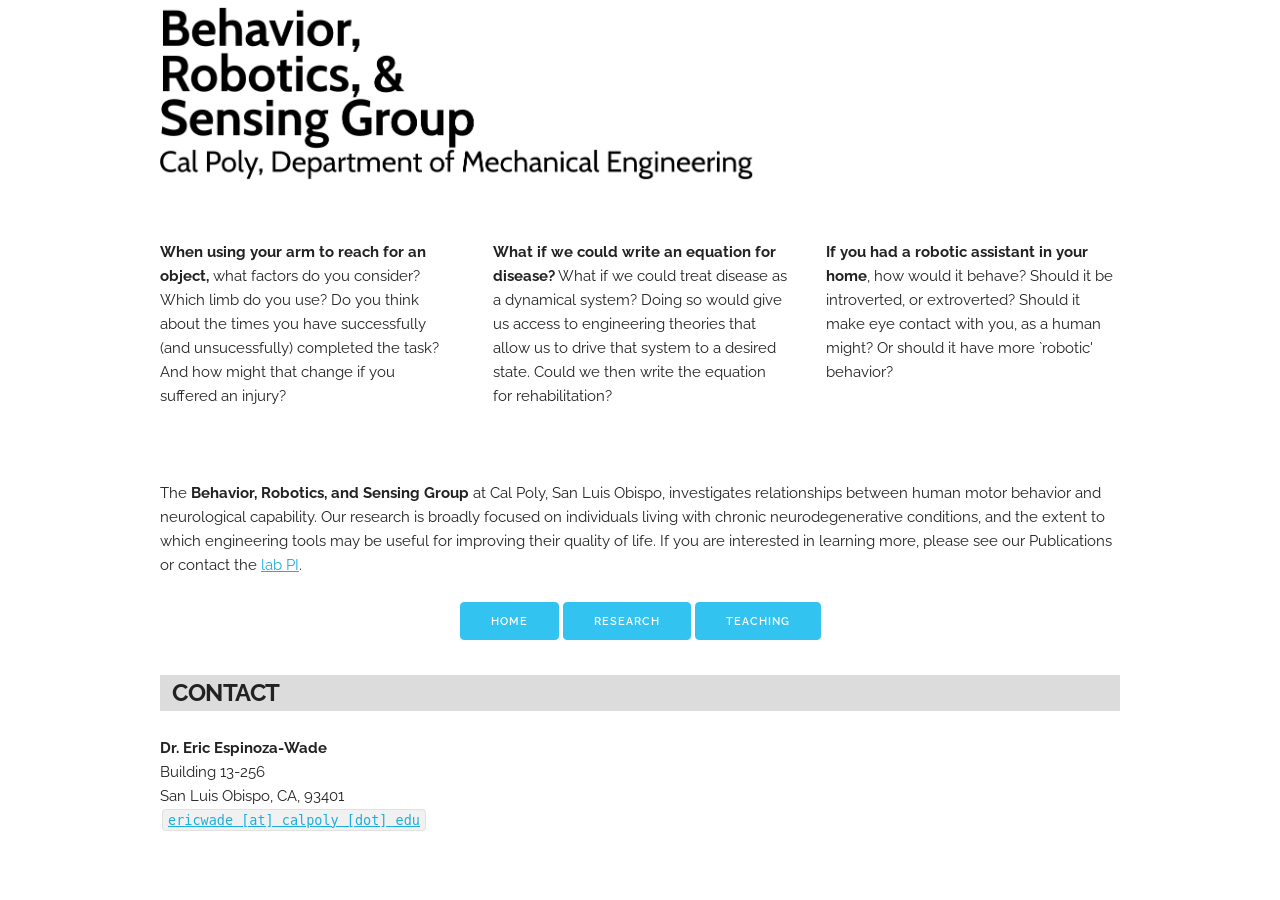
<file: index.html>
<!DOCTYPE html>
<html lang="en">
<head>

  <!-- Basic Page Needs
  –––––––––––––––––––––––––––––––––––––––––––––––––– -->
  <meta charset="utf-8">
  <title>Behavior, Robotics, and Sensing Group</title>
  <meta name="description" content="">
  <meta name="author" content="">

  <!-- Mobile Specific Metas
  –––––––––––––––––––––––––––––––––––––––––––––––––– -->
  <meta name="viewport" content="width=device-width, initial-scale=1">

  <!-- FONT
  –––––––––––––––––––––––––––––––––––––––––––––––––– -->
  <link href="//fonts.googleapis.com/css?family=Raleway:400,300,600" rel="stylesheet" type="text/css">

  <!-- CSS
  –––––––––––––––––––––––––––––––––––––––––––––––––– -->
  <link rel="stylesheet" href="normalize.css">
  <link rel="stylesheet" href="skeleton.css">

  <!-- Favicon
  –––––––––––––––––––––––––––––––––––––––––––––––––– -->
  <link rel="icon" type="image/png" href="images/favicon.png">

</head>
<body>

  <!-- Primary Page Layout
  –––––––––––––––––––––––––––––––––––––––––––––––––– -->
  
<!------------------------------------------------------------->
<!------------------------------------------------------------->
<!---GENERAL CONTENT ------------------------------------------>
<!------------------------------------------------------------->
<!------------------------------------------------------------->  
  <div class="container">
      <img src="webpageFONTS.png" width = 600px>  
  </div> 

  <div class="container">

     <div class= "row">
        <div class ="four columns" style="margin-top: 5%">
        <p><b>When using your arm to reach for an object,</b> what factors do you consider? Which limb do you use? Do you think about the times you have successfully (and unsucessfully) completed the task? And how might that change if you suffered an injury? </p>
        </div>
        <div class ="four columns" style="margin-top: 5%">
        <p><b>What if we could write an equation for disease?</b> What if we could treat disease as a dynamical system? Doing so would give us access to engineering theories that allow us to drive that system to a desired state. Could we then write the equation for rehabilitation? </p>
        </div>
        <div class ="four columns" style="margin-top: 5%">
        <p><b>If you had a robotic assistant in your home</b>, how would it behave? Should it be introverted, or extroverted? Should it make eye contact with you, as a human might? Or should it have more `robotic' behavior? </p>
        </div>
	 </div>
	 
	<div class="row">
      <div class="twelve columns" style="margin-top: 5%">
        <p>The <strong>Behavior, Robotics, and Sensing Group</strong> at Cal Poly, San Luis Obispo, investigates relationships between human motor behavior and neurological capability. Our research is broadly focused on individuals living with chronic neurodegenerative conditions, and the extent to which engineering tools may be useful for improving their quality of life. If you are interested in learning more, please see our Publications or contact the <a href="#contact">lab PI</a>. 
        </p>
      </div>
    </div> 	 
  </div>
  



<!------------------------------------------------------------->
<!------------------------------------------------------------->
<!-- RESEARCH SECTION ----------------------------------------> 
<!------------------------------------------------------------->
<!------------------------------------------------------------->

<div class="container">
    <div class="row">
      <div class="twelve columns">
		<p style="text-align: center">
        <a class="button button-primary" href="https://ericwadelab.github.io/">Home</a> 
		<a class="button button-primary" href="https://ericwadelab.github.io/pages/skeletonrsrch.html">Research</a> 
        <a class="button button-primary" href="https://ericwadelab.github.io/pages/skeletonteach.html">Teaching</a> 
		</p>
      </div>
   </div>
</div>

  
<!------------------------------------------------------------->
<!------------------------------------------------------------->  
<!-- CONTACT SECTION ----------------------------------------> 
<!------------------------------------------------------------->
<!------------------------------------------------------------->
  <div class="container">
    <div class="row">
      <div class="twelve columns">
	  <h5><b><p style="background-color: #dcdcdc; padding-left:0.5em">CONTACT</p></b></h5>
        <div id="contact" ></div> 
        <p>
        <strong>Dr. Eric Espinoza-Wade</strong><br>
        Building 13-256<br>
        San Luis Obispo, CA, 93401<br>
        <code><a href="mailto:ericwade@calpoly.edu">ericwade [at] calpoly [dot] edu</a></code>
        </p>
      </div>
    </div>
  </div>





<!-- End Document
  –––––––––––––––––––––––––––––––––––––––––––––––––– -->
</body>
</html>
</file>
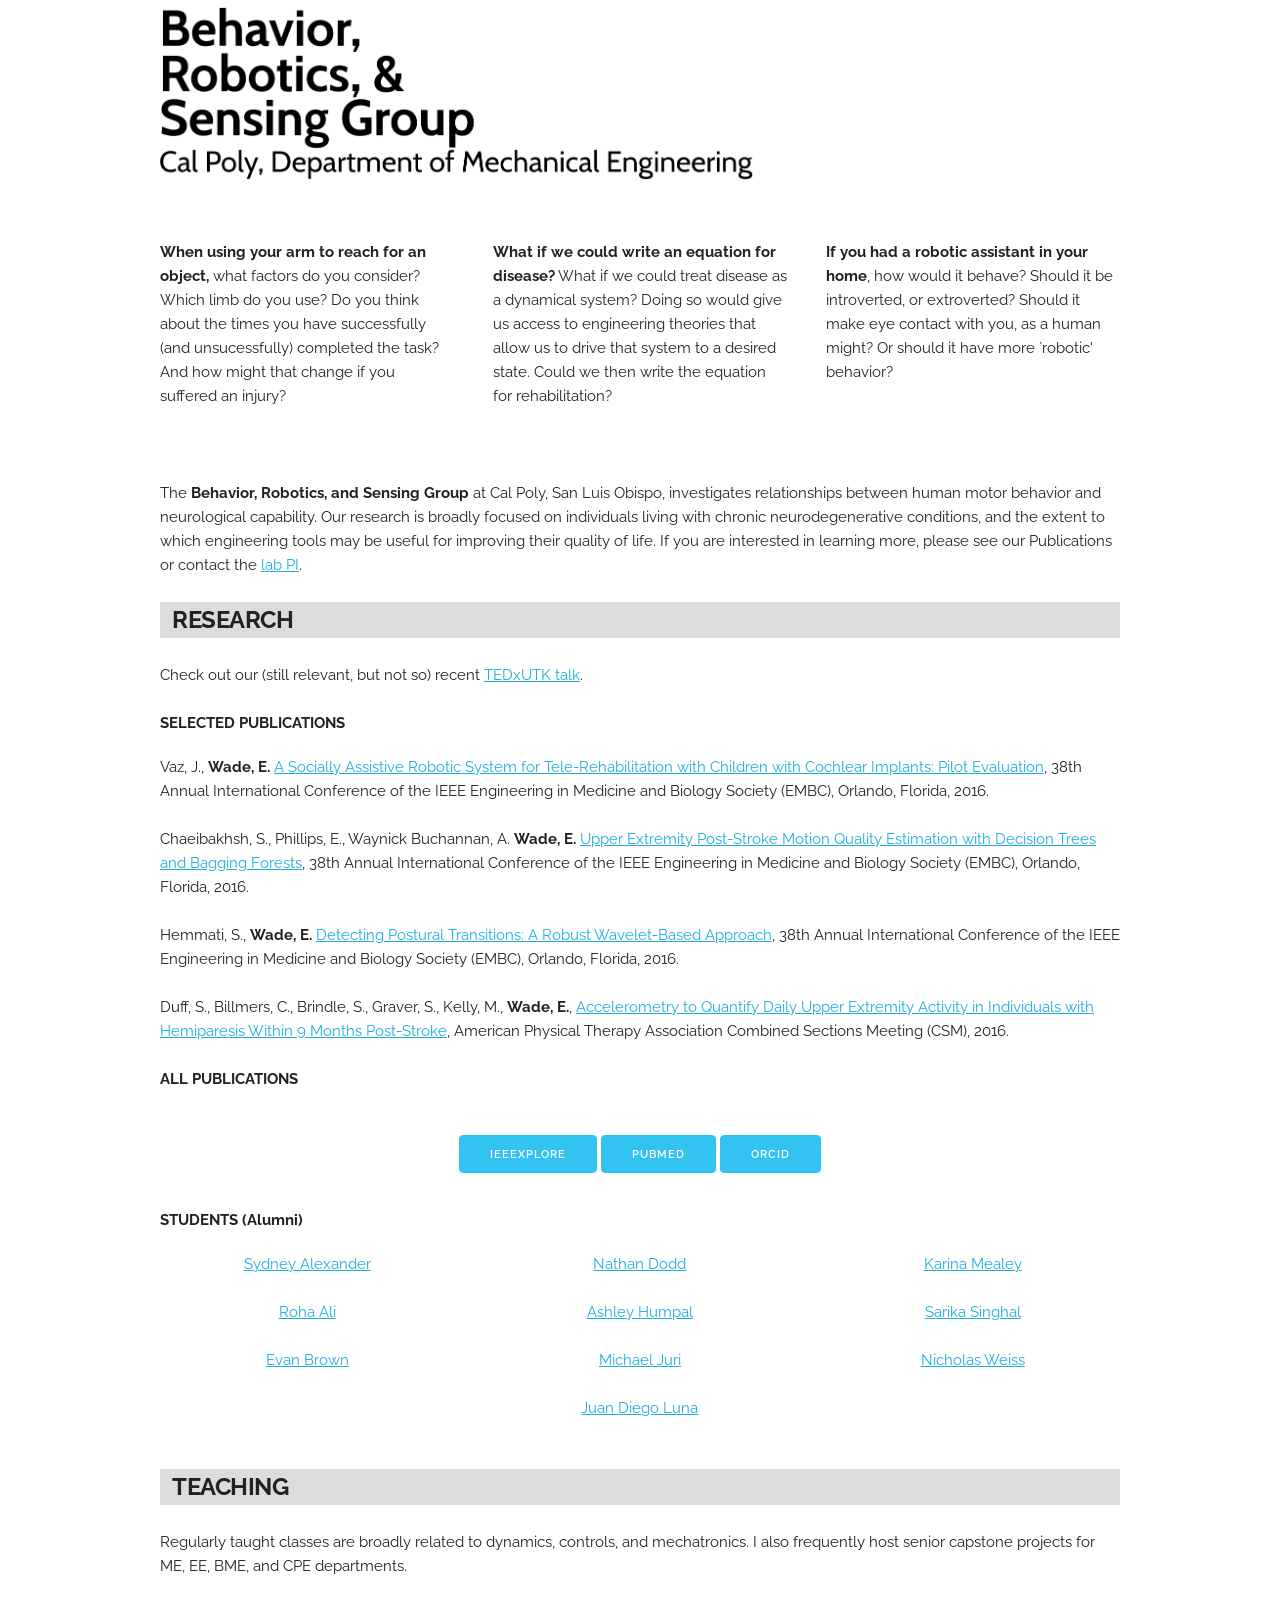
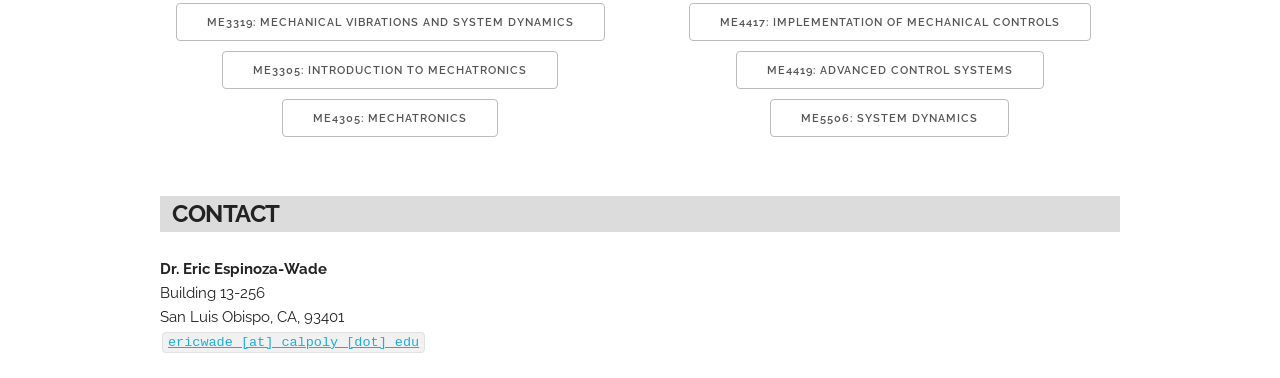
<file: skeletonindex.html>
<!DOCTYPE html>
<html lang="en">
<head>

  <!-- Basic Page Needs
  –––––––––––––––––––––––––––––––––––––––––––––––––– -->
  <meta charset="utf-8">
  <title>Behavior, Robotics, and Sensing Group</title>
  <meta name="description" content="">
  <meta name="author" content="">

  <!-- Mobile Specific Metas
  –––––––––––––––––––––––––––––––––––––––––––––––––– -->
  <meta name="viewport" content="width=device-width, initial-scale=1">

  <!-- FONT
  –––––––––––––––––––––––––––––––––––––––––––––––––– -->
  <link href="//fonts.googleapis.com/css?family=Raleway:400,300,600" rel="stylesheet" type="text/css">

  <!-- CSS
  –––––––––––––––––––––––––––––––––––––––––––––––––– -->
  <link rel="stylesheet" href="normalize.css">
  <link rel="stylesheet" href="skeleton.css">

  <!-- Favicon
  –––––––––––––––––––––––––––––––––––––––––––––––––– -->
  <link rel="icon" type="image/png" href="images/favicon.png">

</head>
<body>

  <!-- Primary Page Layout
  –––––––––––––––––––––––––––––––––––––––––––––––––– -->
  
<!------------------------------------------------------------->
<!------------------------------------------------------------->
<!---GENERAL CONTENT ------------------------------------------>
<!------------------------------------------------------------->
<!------------------------------------------------------------->  
  <div class="container">
      <img src="webpageFONTS.png" width = 600px>  
  </div> 

  <div class="container">

     <div class= "row">
        <div class ="four columns" style="margin-top: 5%">
        <p><b>When using your arm to reach for an object,</b> what factors do you consider? Which limb do you use? Do you think about the times you have successfully (and unsucessfully) completed the task? And how might that change if you suffered an injury? </p>
        </div>
        <div class ="four columns" style="margin-top: 5%">
        <p><b>What if we could write an equation for disease?</b> What if we could treat disease as a dynamical system? Doing so would give us access to engineering theories that allow us to drive that system to a desired state. Could we then write the equation for rehabilitation? </p>
        </div>
        <div class ="four columns" style="margin-top: 5%">
        <p><b>If you had a robotic assistant in your home</b>, how would it behave? Should it be introverted, or extroverted? Should it make eye contact with you, as a human might? Or should it have more `robotic' behavior? </p>
        </div>
	 </div>
	 
	<div class="row">
      <div class="twelve columns" style="margin-top: 5%">
        <p>The <strong>Behavior, Robotics, and Sensing Group</strong> at Cal Poly, San Luis Obispo, investigates relationships between human motor behavior and neurological capability. Our research is broadly focused on individuals living with chronic neurodegenerative conditions, and the extent to which engineering tools may be useful for improving their quality of life. If you are interested in learning more, please see our Publications or contact the <a href="#contact">lab PI</a>. 
        </p>
      </div>
    </div> 	 
  </div>
  



<!------------------------------------------------------------->
<!------------------------------------------------------------->
<!-- RESEARCH SECTION ----------------------------------------> 
<!------------------------------------------------------------->
<!------------------------------------------------------------->

<div class="container">
    <div class="row">
      <div class="twelve columns">
        <h5 class = "docs-header"><b><p style="background-color: #dcdcdc; padding-left:0.5em">RESEARCH</p></b></h5>
        <div id="research"></div> 
        Check out our (still relevant, but not so) recent <a href="https://www.youtube.com/watch?v=BjB35liKTWA">TEDxUTK talk</a>.
        <br>
		<br>
        <h6><b>SELECTED PUBLICATIONS</b></h6>
        Vaz, J., <b>Wade, E.</b> <a href="">A Socially Assistive Robotic System for Tele-Rehabilitation with Children with Cochlear Implants: Pilot Evaluation</a>, 38th Annual International Conference of the IEEE Engineering in Medicine and Biology Society (EMBC), Orlando, Florida, 2016.
        <br>
        <br>
Chaeibakhsh, S., Phillips, E., Waynick Buchannan, A. <b>Wade, E.</b> <a href="">Upper Extremity Post-Stroke Motion Quality Estimation with
Decision Trees and Bagging Forests</a>, 38th Annual International Conference of the IEEE Engineering in Medicine and Biology Society (EMBC), Orlando, Florida, 2016.
        <br>
        <br>
Hemmati, S., <b>Wade, E.</b> <a href="">Detecting Postural Transitions: A Robust Wavelet-Based Approach</a>, 38th Annual International Conference of the IEEE Engineering in Medicine and Biology Society (EMBC), Orlando, Florida, 2016.
        <br>
        <br>
Duff, S., Billmers, C., Brindle, S., Graver, S., Kelly, M., <b>Wade, E.</b>, <a href="">Accelerometry to Quantify Daily Upper Extremity Activity in Individuals with Hemiparesis Within 9 Months Post-Stroke</a>, American Physical Therapy Association Combined Sections Meeting (CSM), 2016.
        <br>
        <br>
        <h6><b>ALL PUBLICATIONS</b></h6>
		<br>
		<p style="text-align: center">
        <a class="button button-primary" href="https://ieeexplore.ieee.org/author/37277565700">IEEEXplore</a> 
		<a class="button button-primary" href="https://pubmed.ncbi.nlm.nih.gov/?term=Wade+E&cauthor_id=34297652">PubMed</a> 
        <a class="button button-primary" href="https://orcid.org/0000-0002-7228-2495">ORCID</a> 
		</p>
      </div>
   </div>
</div>

<div class="container">
    <div class="row">
      <div class="twelve columns">
        <div id="research"></div> 
        <h6><b>STUDENTS (Alumni)</b></h6>
		
        <!--<h6>Members</h6>      
        <table class="u-full-width">
	  <thead>
	  </thead>
	  <tbody>
	    <tr>
	      <td>Jessica Perez</td>
	      <td>Long title that reflects and extensive list of ideas</td>
	    </tr>
	    <tr>
	      <td>Caleb Barajas</td>
	      <td>Long title that reflects and extensive list of ideas</td>
	    </tr>
	    <tr>
	      <td>Kelly Gruber</td>
	      <td>Long title that reflects and extensive list of ideas</td>
	    </tr>
	    <tr>
	      <td>Alyssa Effland</td>
	      <td>Long title that reflects and extensive list of ideas</td>
	    </tr>
	    <tr>
	      <td>Srinithi Dodappeni</td>
	      <td>Long title that reflects and extensive list of ideas</td>
	    </tr>
	    <tr>
	      <td>Pamela Olivares</td>
	      <td>Long title that reflects and extensive list of ideas</td>
	    <tr>
	      <td>Criztina Zaldivar</td>
	      <td>Long title that reflects and extensive list of ideas</td>
	    </tr>
	    <tr>
	      <td>Jason Vasquez</td>
	      <td>Long title that reflects and extensive list of ideas</td>
	    </tr>
	    <tr>
	      <td>Angeni Garcia</td>
	      <td>Long title that reflects and extensive list of ideas</td>
	    </tr>
	    </tr>
	  </tbody>
	</table> -->      
      </div>
	</div>
</div>

<div class="container">
    <div class="row">
      <div class="four columns" style="text-align: center">
	  <p>
	  <a href = "https://digitalcommons.calpoly.edu/theses/3320/">Sydney Alexander</a><br><br>
	  <a href = "https://digitalcommons.calpoly.edu/theses/3367/">Roha Ali</a><br><br>
	  <a href = "https://digitalcommons.calpoly.edu/theses/2929/">Evan Brown</a><br><br>
	  </p>
      </div>
      <div class="four columns" style="text-align: center">
      <p>
	  <a href = "https://digitalcommons.calpoly.edu/theses/2871/">Nathan Dodd</a><br><br>
	  <a href = "https://digitalcommons.calpoly.edu/theses/2627/">Ashley Humpal</a><br><br>
	  <a href = "https://digitalcommons.calpoly.edu/theses/2327/">Michael Juri</a><br><br>
	  <a href = "https://digitalcommons.calpoly.edu/theses/2829/">Juan Diego Luna</a><br><br>
	  </p>
	  </div>
      <div class="four columns" style="text-align: center">
      <p>
	  <a href = "https://digitalcommons.calpoly.edu/theses/2929/">Karina Mealey</a><br><br>
	  <a href = "https://digitalcommons.calpoly.edu/theses/2642/">Sarika Singhal</a><br><br>
	  <a href = "https://digitalcommons.calpoly.edu/theses/3317/">Nicholas Weiss</a><br><br>
	  </p>  
	  </div>            
    </div> 
</div>





<!------------------------------------------------------------->
<!------------------------------------------------------------->
<!-- TEACHING SECTION ----------------------------------------> 
<!------------------------------------------------------------->
<!------------------------------------------------------------->

  <div class="container">
    <div class="row">
      <div class="twelve columns">
		<h5><b><p style="background-color: #dcdcdc; padding-left:0.5em">TEACHING</p></b></h5>
		<div id="contact"></div> 
        <p>
	    Regularly taught classes are broadly related to dynamics, controls, and mechatronics. I also frequently host senior capstone projects for ME, EE, BME, and CPE departments.
        </p>	
      </div>
	</div>
	<div class="row">
	  <div class="six columns">
	  <p style="text-align: center">
	  <a class="button" href="https://catalog.calpoly.edu/courses/me/">ME3319: Mechanical Vibrations and System Dynamics</a><br>
	  <a class="button" href="https://catalog.calpoly.edu/courses/me/">ME3305: Introduction to Mechatronics</a><br>
	  <a class="button" href="https://catalog.calpoly.edu/courses/me/">ME4305: Mechatronics</a><br>
	  </p>
	  </div>
	  <div class="six columns">
	  <p style="text-align: center">
	  <a class="button" href="https://catalog.calpoly.edu/courses/me/">ME4417: Implementation of Mechanical Controls</a><br>
	  <a class="button" href="https://catalog.calpoly.edu/courses/me/">ME4419: Advanced Control Systems</a><br>
	  <a class="button" href="https://catalog.calpoly.edu/courses/me/">ME5506: System Dynamics</a><br><br>
	  </p>
	  </div>
    </div>	  
  </div>
  
<!------------------------------------------------------------->
<!------------------------------------------------------------->  
<!-- CONTACT SECTION ----------------------------------------> 
<!------------------------------------------------------------->
<!------------------------------------------------------------->
  <div class="container">
    <div class="row">
      <div class="twelve columns">
	  <h5><b><p style="background-color: #dcdcdc; padding-left:0.5em">CONTACT</p></b></h5>
        <div id="contact" ></div> 
        <p>
        <strong>Dr. Eric Espinoza-Wade</strong><br>
        Building 13-256<br>
        San Luis Obispo, CA, 93401<br>
        <code><a href="mailto:ericwade@calpoly.edu">ericwade [at] calpoly [dot] edu</a></code>
        </p>
      </div>
    </div>
  </div>





<!-- End Document
  –––––––––––––––––––––––––––––––––––––––––––––––––– -->
</body>
</html>
</file>
<file: skeleton.css>
/*
* Skeleton V2.0.4
* Copyright 2014, Dave Gamache
* www.getskeleton.com
* Free to use under the MIT license.
* http://www.opensource.org/licenses/mit-license.php
* 12/29/2014
*/


/* Table of contents
––––––––––––––––––––––––––––––––––––––––––––––––––
- Grid
- Base Styles
- Typography
- Links
- Buttons
- Forms
- Lists
- Code
- Tables
- Spacing
- Utilities
- Clearing
- Media Queries
*/


/* Grid
–––––––––––––––––––––––––––––––––––––––––––––––––– */
.container {
  position: relative;
  width: 100%;
  max-width: 960px;
  margin: 0 auto;
  padding: 0 20px;
  box-sizing: border-box; }
.column,
.columns {
  width: 100%;
  float: left;
  box-sizing: border-box; }

/* For devices larger than 400px */
@media (min-width: 400px) {
  .container {
    width: 85%;
    padding: 0; }
}

/* For devices larger than 550px */
@media (min-width: 550px) {
  .container {
    width: 80%; }
  .column,
  .columns {
    margin-left: 4%; }
  .column:first-child,
  .columns:first-child {
    margin-left: 0; }

  .one.column,
  .one.columns                    { width: 4.66666666667%; }
  .two.columns                    { width: 13.3333333333%; }
  .three.columns                  { width: 22%;            }
  .four.columns                   { width: 30.6666666667%; }
  .five.columns                   { width: 39.3333333333%; }
  .six.columns                    { width: 48%;            }
  .seven.columns                  { width: 56.6666666667%; }
  .eight.columns                  { width: 65.3333333333%; }
  .nine.columns                   { width: 74.0%;          }
  .ten.columns                    { width: 82.6666666667%; }
  .eleven.columns                 { width: 91.3333333333%; }
  .twelve.columns                 { width: 100%; margin-left: 0; }

  .one-third.column               { width: 30.6666666667%; }
  .two-thirds.column              { width: 65.3333333333%; }

  .one-half.column                { width: 48%; }

  /* Offsets */
  .offset-by-one.column,
  .offset-by-one.columns          { margin-left: 8.66666666667%; }
  .offset-by-two.column,
  .offset-by-two.columns          { margin-left: 17.3333333333%; }
  .offset-by-three.column,
  .offset-by-three.columns        { margin-left: 26%;            }
  .offset-by-four.column,
  .offset-by-four.columns         { margin-left: 34.6666666667%; }
  .offset-by-five.column,
  .offset-by-five.columns         { margin-left: 43.3333333333%; }
  .offset-by-six.column,
  .offset-by-six.columns          { margin-left: 52%;            }
  .offset-by-seven.column,
  .offset-by-seven.columns        { margin-left: 60.6666666667%; }
  .offset-by-eight.column,
  .offset-by-eight.columns        { margin-left: 69.3333333333%; }
  .offset-by-nine.column,
  .offset-by-nine.columns         { margin-left: 78.0%;          }
  .offset-by-ten.column,
  .offset-by-ten.columns          { margin-left: 86.6666666667%; }
  .offset-by-eleven.column,
  .offset-by-eleven.columns       { margin-left: 95.3333333333%; }

  .offset-by-one-third.column,
  .offset-by-one-third.columns    { margin-left: 34.6666666667%; }
  .offset-by-two-thirds.column,
  .offset-by-two-thirds.columns   { margin-left: 69.3333333333%; }

  .offset-by-one-half.column,
  .offset-by-one-half.columns     { margin-left: 52%; }

}


/* Base Styles
–––––––––––––––––––––––––––––––––––––––––––––––––– */
/* NOTE
html is set to 62.5% so that all the REM measurements throughout Skeleton
are based on 10px sizing. So basically 1.5rem = 15px :) */
html {
  font-size: 62.5%; }
body {
  font-size: 1.5em; /* currently ems cause chrome bug misinterpreting rems on body element */
  line-height: 1.6;
  font-weight: 400;
  font-family: "Raleway", "HelveticaNeue", "Helvetica Neue", Helvetica, Arial, sans-serif;
  color: #222; }


/* Typography
–––––––––––––––––––––––––––––––––––––––––––––––––– */
h1, h2, h3, h4, h5, h6 {
  margin-top: 0;
  margin-bottom: 2rem;
  font-weight: 300; }
h1 { font-size: 4.0rem; line-height: 1.2;  letter-spacing: -.1rem;}
h2 { font-size: 3.6rem; line-height: 1.25; letter-spacing: -.1rem; }
h3 { font-size: 3.0rem; line-height: 1.3;  letter-spacing: -.1rem; }
h4 { font-size: 2.4rem; line-height: 1.35; letter-spacing: -.08rem; }
h5 { font-size: 1.8rem; line-height: 1.5;  letter-spacing: -.05rem; }
h6 { font-size: 1.5rem; line-height: 1.6;  letter-spacing: 0; }

/* Larger than phablet */
@media (min-width: 550px) {
  h1 { font-size: 5.0rem; }
  h2 { font-size: 4.2rem; }
  h3 { font-size: 3.6rem; }
  h4 { font-size: 3.0rem; }
  h5 { font-size: 2.4rem; }
  h6 { font-size: 1.5rem; }
}

p {
  margin-top: 0; }


/* Links
–––––––––––––––––––––––––––––––––––––––––––––––––– */
a {
  color: #1EAEDB; }
a:hover {
  color: #0FA0CE; }


/* Buttons
–––––––––––––––––––––––––––––––––––––––––––––––––– */
.button,
button,
input[type="submit"],
input[type="reset"],
input[type="button"] {
  display: inline-block;
  height: 38px;
  padding: 0 30px;
  color: #555;
  text-align: center;
  font-size: 11px;
  font-weight: 600;
  line-height: 38px;
  letter-spacing: .1rem;
  text-transform: uppercase;
  text-decoration: none;
  white-space: nowrap;
  background-color: transparent;
  border-radius: 4px;
  border: 1px solid #bbb;
  cursor: pointer;
  box-sizing: border-box; }
.button:hover,
button:hover,
input[type="submit"]:hover,
input[type="reset"]:hover,
input[type="button"]:hover,
.button:focus,
button:focus,
input[type="submit"]:focus,
input[type="reset"]:focus,
input[type="button"]:focus {
  color: #333;
  border-color: #888;
  outline: 0; }
.button.button-primary,
button.button-primary,
input[type="submit"].button-primary,
input[type="reset"].button-primary,
input[type="button"].button-primary {
  color: #FFF;
  background-color: #33C3F0;
  border-color: #33C3F0; }
.button.button-primary:hover,
button.button-primary:hover,
input[type="submit"].button-primary:hover,
input[type="reset"].button-primary:hover,
input[type="button"].button-primary:hover,
.button.button-primary:focus,
button.button-primary:focus,
input[type="submit"].button-primary:focus,
input[type="reset"].button-primary:focus,
input[type="button"].button-primary:focus {
  color: #FFF;
  background-color: #1EAEDB;
  border-color: #1EAEDB; }


/* Forms
–––––––––––––––––––––––––––––––––––––––––––––––––– */
input[type="email"],
input[type="number"],
input[type="search"],
input[type="text"],
input[type="tel"],
input[type="url"],
input[type="password"],
textarea,
select {
  height: 38px;
  padding: 6px 10px; /* The 6px vertically centers text on FF, ignored by Webkit */
  background-color: #fff;
  border: 1px solid #D1D1D1;
  border-radius: 4px;
  box-shadow: none;
  box-sizing: border-box; }
/* Removes awkward default styles on some inputs for iOS */
input[type="email"],
input[type="number"],
input[type="search"],
input[type="text"],
input[type="tel"],
input[type="url"],
input[type="password"],
textarea {
  -webkit-appearance: none;
     -moz-appearance: none;
          appearance: none; }
textarea {
  min-height: 65px;
  padding-top: 6px;
  padding-bottom: 6px; }
input[type="email"]:focus,
input[type="number"]:focus,
input[type="search"]:focus,
input[type="text"]:focus,
input[type="tel"]:focus,
input[type="url"]:focus,
input[type="password"]:focus,
textarea:focus,
select:focus {
  border: 1px solid #33C3F0;
  outline: 0; }
label,
legend {
  display: block;
  margin-bottom: .5rem;
  font-weight: 600; }
fieldset {
  padding: 0;
  border-width: 0; }
input[type="checkbox"],
input[type="radio"] {
  display: inline; }
label > .label-body {
  display: inline-block;
  margin-left: .5rem;
  font-weight: normal; }


/* Lists
–––––––––––––––––––––––––––––––––––––––––––––––––– */
ul {
  list-style: circle inside; }
ol {
  list-style: decimal inside; }
ol, ul {
  padding-left: 0;
  margin-top: 0; }
ul ul,
ul ol,
ol ol,
ol ul {
  margin: 1.5rem 0 1.5rem 3rem;
  font-size: 90%; }
li {
  margin-bottom: 1rem; }


/* Code
–––––––––––––––––––––––––––––––––––––––––––––––––– */
code {
  padding: .2rem .5rem;
  margin: 0 .2rem;
  font-size: 90%;
  white-space: nowrap;
  background: #F1F1F1;
  border: 1px solid #E1E1E1;
  border-radius: 4px; }
pre > code {
  display: block;
  padding: 1rem 1.5rem;
  white-space: pre; }


/* Tables
–––––––––––––––––––––––––––––––––––––––––––––––––– */
th,
td {
  padding: 12px 15px;
  text-align: left;
  border-bottom: 1px solid #E1E1E1; }
th:first-child,
td:first-child {
  padding-left: 0; }
th:last-child,
td:last-child {
  padding-right: 0; }


/* Spacing
–––––––––––––––––––––––––––––––––––––––––––––––––– */
button,
.button {
  margin-bottom: 1rem; }
input,
textarea,
select,
fieldset {
  margin-bottom: 1.5rem; }
pre,
blockquote,
dl,
figure,
table,
p,
ul,
ol,
form {
  margin-bottom: 2.5rem; }


/* Utilities
–––––––––––––––––––––––––––––––––––––––––––––––––– */
.u-full-width {
  width: 100%;
  box-sizing: border-box; }
.u-max-full-width {
  max-width: 100%;
  box-sizing: border-box; }
.u-pull-right {
  float: right; }
.u-pull-left {
  float: left; }


/* Misc
–––––––––––––––––––––––––––––––––––––––––––––––––– */
hr {
  margin-top: 3rem;
  margin-bottom: 3.5rem;
  border-width: 0;
  border-top: 1px solid #E1E1E1; }


/* Clearing
–––––––––––––––––––––––––––––––––––––––––––––––––– */

/* Self Clearing Goodness */
.container:after,
.row:after,
.u-cf {
  content: "";
  display: table;
  clear: both; }


/* Media Queries
–––––––––––––––––––––––––––––––––––––––––––––––––– */
/*
Note: The best way to structure the use of media queries is to create the queries
near the relevant code. For example, if you wanted to change the styles for buttons
on small devices, paste the mobile query code up in the buttons section and style it
there.
*/


/* Larger than mobile */
@media (min-width: 400px) {}

/* Larger than phablet (also point when grid becomes active) */
@media (min-width: 550px) {}

/* Larger than tablet */
@media (min-width: 750px) {}

/* Larger than desktop */
@media (min-width: 1000px) {}

/* Larger than Desktop HD */
@media (min-width: 1200px) {}
</file>
